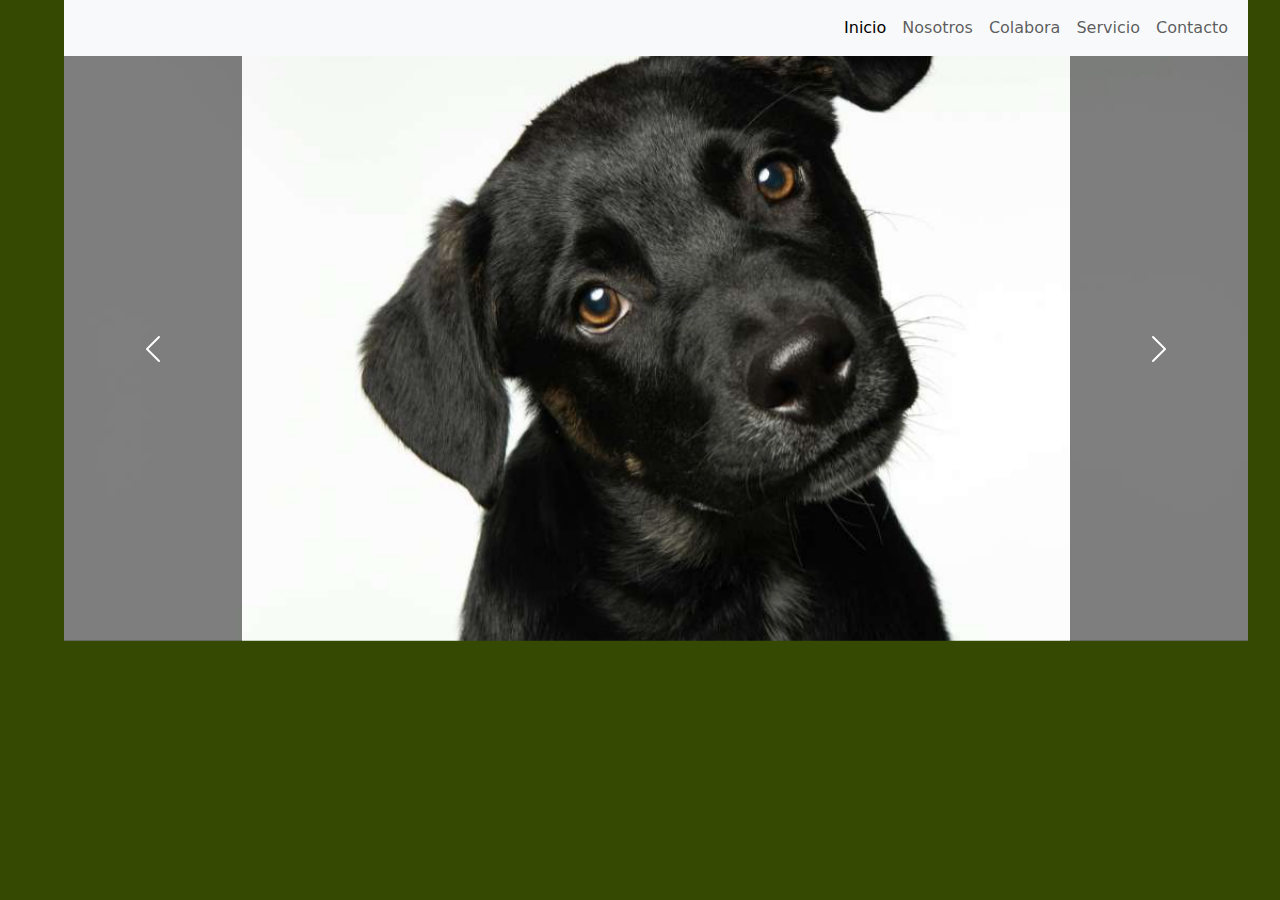
<file: index.html>
<!DOCTYPE html>
<html lang="en">

<head>
  <meta charset="UTF-8">
  <meta name="viewport" content="width=device-width, initial-scale=1.0">
  <title>Ayuda a un Peludo - ONG parte 2 </title>
  <link href="https://cdn.jsdelivr.net/npm/bootstrap@5.3.3/dist/css/bootstrap.min.css" rel="stylesheet"
    integrity="sha384-QWTKZyjpPEjISv5WaRU9OFeRpok6YctnYmDr5pNlyT2bRjXh0JMhjY6hW+ALEwIH" crossorigin="anonymous">
  <link rel="stylesheet" href="./assets/css/styles.css">

</head>

<body>
  <nav class="navbar navbar-expand-lg bg-light bordes" data-bs-theme="light">
    <div class="container-fluid">
      <a class="navbar-brand" href="#"></a>
      <button class="navbar-toggler" type="button" data-bs-toggle="collapse" data-bs-target="#navbarColor01"
        aria-controls="navbarColor01" aria-expanded="false" aria-label="Toggle navigation">
        <span class="navbar-toggler-icon"></span>
      </button>
      <div class="boton" id="navbarColor01">
        <ul class="navbar-nav me-auto">
          <li class="nav-item">
            <a class="nav-link active" href="#">Inicio
              <span class="visually-hidden">(current)</span>
            </a>
          </li>
          <li class="nav-item">
            <a class="nav-link" href="#">Nosotros</a>
          </li>
          <li class="nav-item">
            <a class="nav-link" href="#">Colabora</a>
          </li>
          <li class="nav-item">
            <a class="nav-link" href="#">Servicio</a>
          </li>
          <li class="nav-item">
            <a class="nav-link" href="#">Contacto</a>
          </li>

        </ul>
      </div>
    </div>
  </nav>


  <script src="https://cdn.jsdelivr.net/npm/bootstrap@5.3.3/dist/js/bootstrap.bundle.min.js"
    integrity="sha384-YvpcrYf0tY3lHB60NNkmXc5s9fDVZLESaAA55NDzOxhy9GkcIdslK1eN7N6jIeHz"
    crossorigin="anonymous"></script>
</body>

</html>
<div id="carouselExample" class="carousel slide bordes2">
  <div class="carousel-inner">
    <div class="carousel-item active">
      <a href="./indexMascotas.html">
        <img src="./assets/img/perro1.jpg" class="tamano" alt="perro1">
        <a href="./indexMascotas.html"></a>
      </a>
    </div>
    <div class="carousel-item">
      <a href="./indexMascotas.html">
        <img src="./assets/img/perro2.jpg" class="tamano" alt="perro2">
        <a href="./indexMascotas.html"></a>
      </a>
    </div>
    <div class="carousel-item">
      <a href="./indexMascotas.html">
        <img src="./assets/img/perro3.jpg" class="tamano" alt="perro3" >
        <a href="./indexMascotas.html"></a>
      </a>
    </div>
    <div class="carousel-item">
      <a href="./indexMascotas.html">
        <img src="./assets/img/gato1.jpg" class="tamano" alt="gato1">
      </a>
    </div>
    <div class="carousel-item">
      <a href="./indexMascotas.html">
        <img src="./assets/img/gato2.jpg" class="tamano" alt="gato2" >
      </a>
    </div>
    <div class="carousel-item">
      <a href="./indexMascotas.html">
        <img src="./assets/img/gato3.jpg" class="tamano" alt="gato3" >
      </a>
    </div>
  </div>
  <button class="carousel-control-prev" type="button" data-bs-target="#carouselExample" data-bs-slide="prev">
    <span class="carousel-control-prev-icon" aria-hidden="true"></span>
    <span class="visually-hidden">Anterior</span>
  </button>
  <button class="carousel-control-next" type="button" data-bs-target="#carouselExample" data-bs-slide="next">
    <span class="carousel-control-next-icon" aria-hidden="true"></span>
    <span class="visually-hidden">Siguiente</span>
  </button>
</div>
</file>
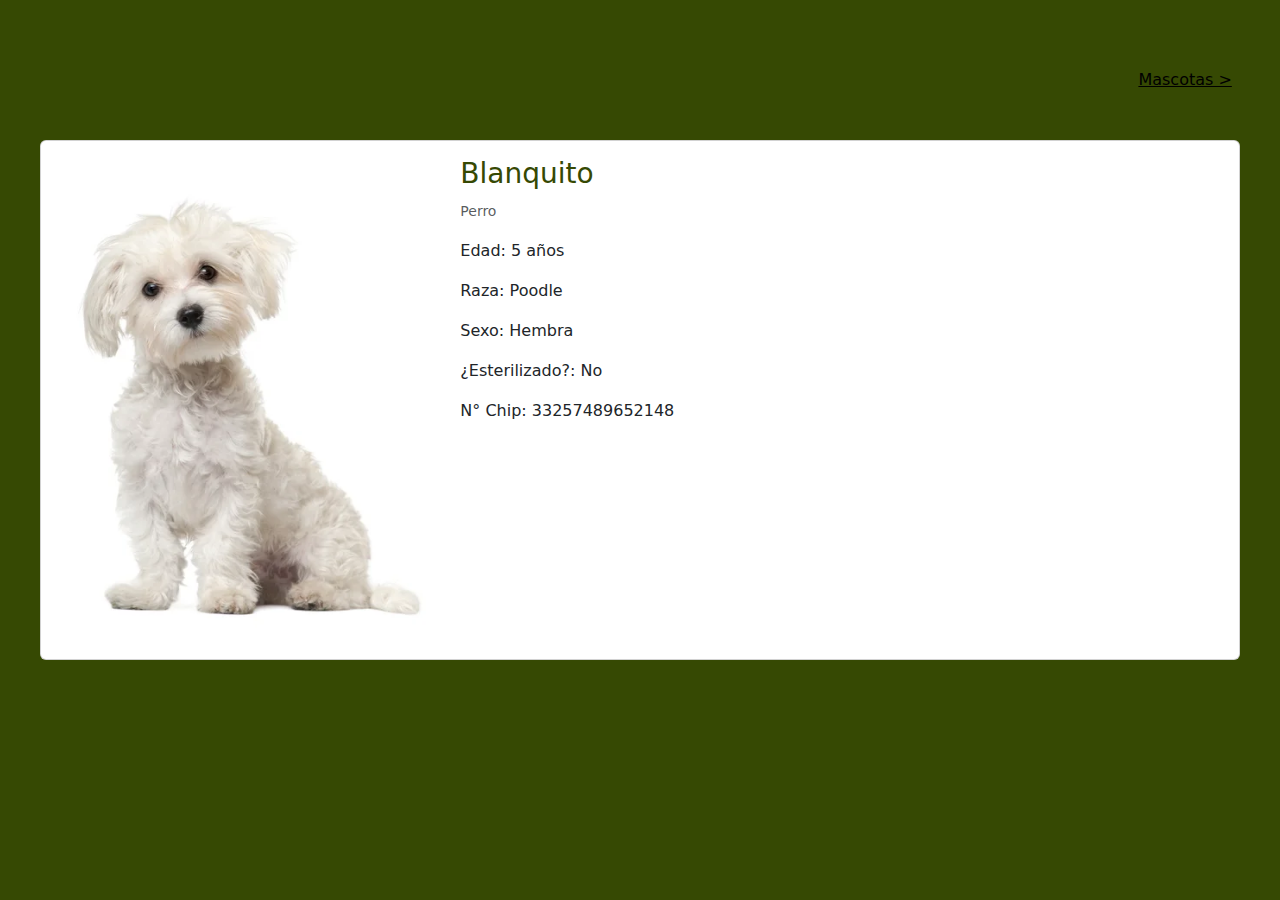
<file: indexBlanquito.html>
<!DOCTYPE html>
<html lang="es">

<head>
    <meta charset="UTF-8">
    <meta name="viewport" content="width=device-width, initial-scale=1.0">
    <title>Mascotas - perro.exe</title>
    <link href="https://cdn.jsdelivr.net/npm/bootstrap@5.3.3/dist/css/bootstrap.min.css" rel="stylesheet"
        integrity="sha384-QWTKZyjpPEjISv5WaRU9OFeRpok6YctnYmDr5pNlyT2bRjXh0JMhjY6hW+ALEwIH" crossorigin="anonymous">
    <link rel="stylesheet" href="./assets/css/styles.css">
</head>

<body>

    <div class="row mt-5 mx-auto">
        <a href="./indexMascotas.html" class="enlace ms-fullDerecha">Mascotas ></a>
        <div class="card mb-3 mt-5 mx-auto" style="max-width: 1200px;">
            <div class="row g-0">
                <div class="col-md-4">
                    <img src="./assets/img/perro3.jpg" class="img-fluid rounded-start" alt="...">
                </div>
                <div class="col-md-8">
                    <div class="card-body">
                        <h3 class="card-title">Blanquito</h3>
                        <p class="card-text"><small class="text-body-secondary">Perro</small></p>
                        <p class="card-text mt-2">Edad: 5 años</p>
                        <p class="card-text">Raza: Poodle</p>
                        <p class="card-text">Sexo: Hembra</p>
                        <p class="card-text">¿Esterilizado?: No</p>
                        <p class="card-text">N° Chip: 33257489652148 </p>

                    </div>
                </div>
            </div>
        </div>
    </div>

    <script src="https://cdn.jsdelivr.net/npm/bootstrap@5.3.3/dist/js/bootstrap.bundle.min.js"
        integrity="sha384-YvpcrYf0tY3lHB60NNkmXc5s9fDVZLESaAA55NDzOxhy9GkcIdslK1eN7N6jIeHz"
        crossorigin="anonymous"></script>
</body>

</html>
</file>
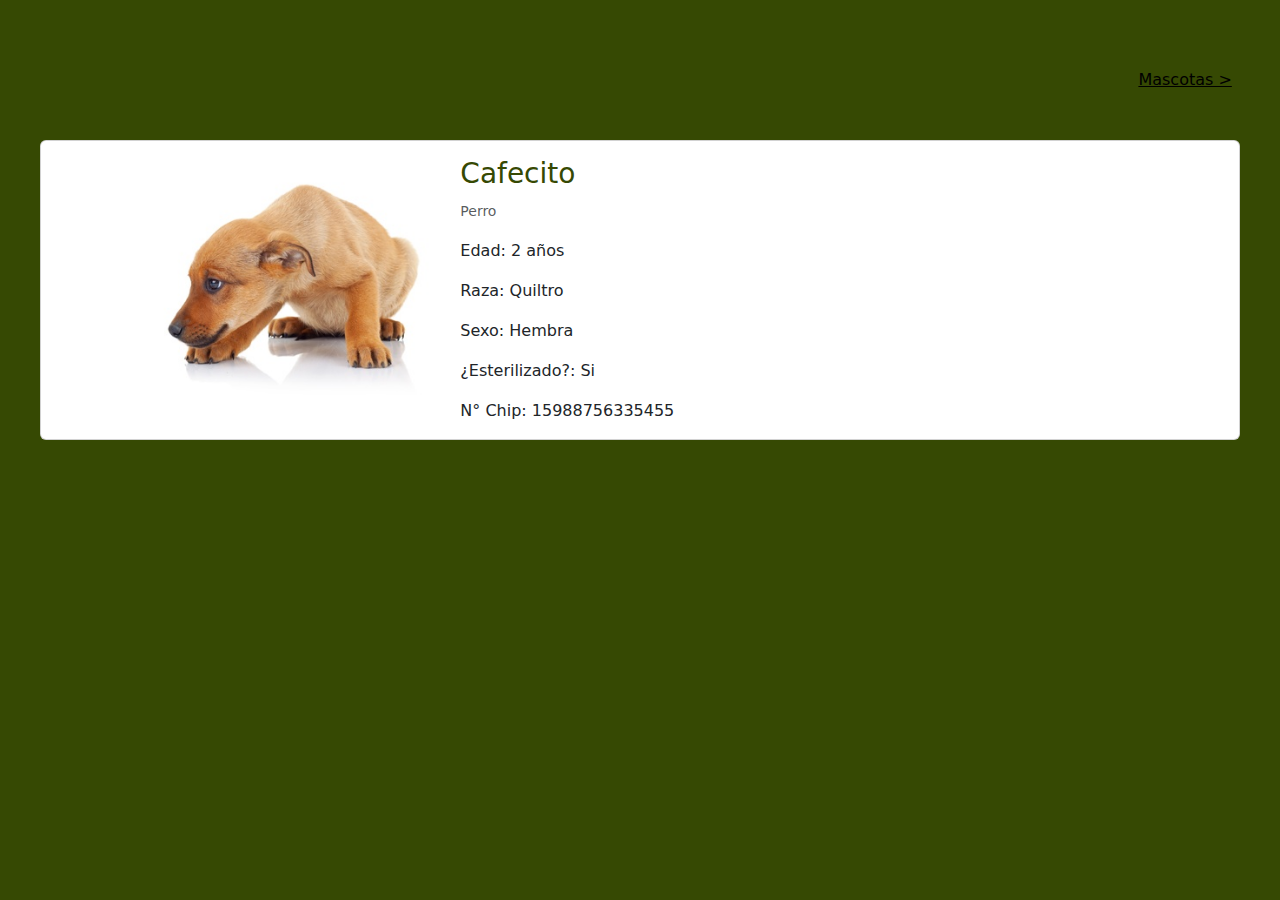
<file: indexCafecito.html>
<!DOCTYPE html>
<html lang="es">

<head>
    <meta charset="UTF-8">
    <meta name="viewport" content="width=device-width, initial-scale=1.0">
    <title>Mascotas - Play 5</title>
    <link href="https://cdn.jsdelivr.net/npm/bootstrap@5.3.3/dist/css/bootstrap.min.css" rel="stylesheet"
        integrity="sha384-QWTKZyjpPEjISv5WaRU9OFeRpok6YctnYmDr5pNlyT2bRjXh0JMhjY6hW+ALEwIH" crossorigin="anonymous">
    <link rel="stylesheet" href="./assets/css/styles.css">
</head>

<body>

    <div class="row mt-5 mx-auto">
        <a href="./indexMascotas.html" class="enlace ms-fullDerecha">Mascotas ></a>
        <div class="card mb-3 mt-5 mx-auto" style="max-width: 1200px;">
            <div class="row g-0">
                <div class="col-md-4">
                    <img src="./assets/img/perro2.jpg" class="img-fluid rounded-start" alt="...">
                </div>
                <div class="col-md-8">
                    <div class="card-body">
                        <h3 class="card-title">Cafecito</h3>
                        <p class="card-text"><small class="text-body-secondary">Perro</small></p>
                        <p class="card-text mt-2">Edad: 2 años</p>
                        <p class="card-text">Raza: Quiltro </p>
                        <p class="card-text">Sexo: Hembra</p>
                        <p class="card-text">¿Esterilizado?: Si</p>
                        <p class="card-text">N° Chip: 15988756335455 </p>

                    </div>
                </div>
            </div>
        </div>
    </div>

    <script src="https://cdn.jsdelivr.net/npm/bootstrap@5.3.3/dist/js/bootstrap.bundle.min.js"
        integrity="sha384-YvpcrYf0tY3lHB60NNkmXc5s9fDVZLESaAA55NDzOxhy9GkcIdslK1eN7N6jIeHz"
        crossorigin="anonymous"></script>
</body>

</html>
</file>
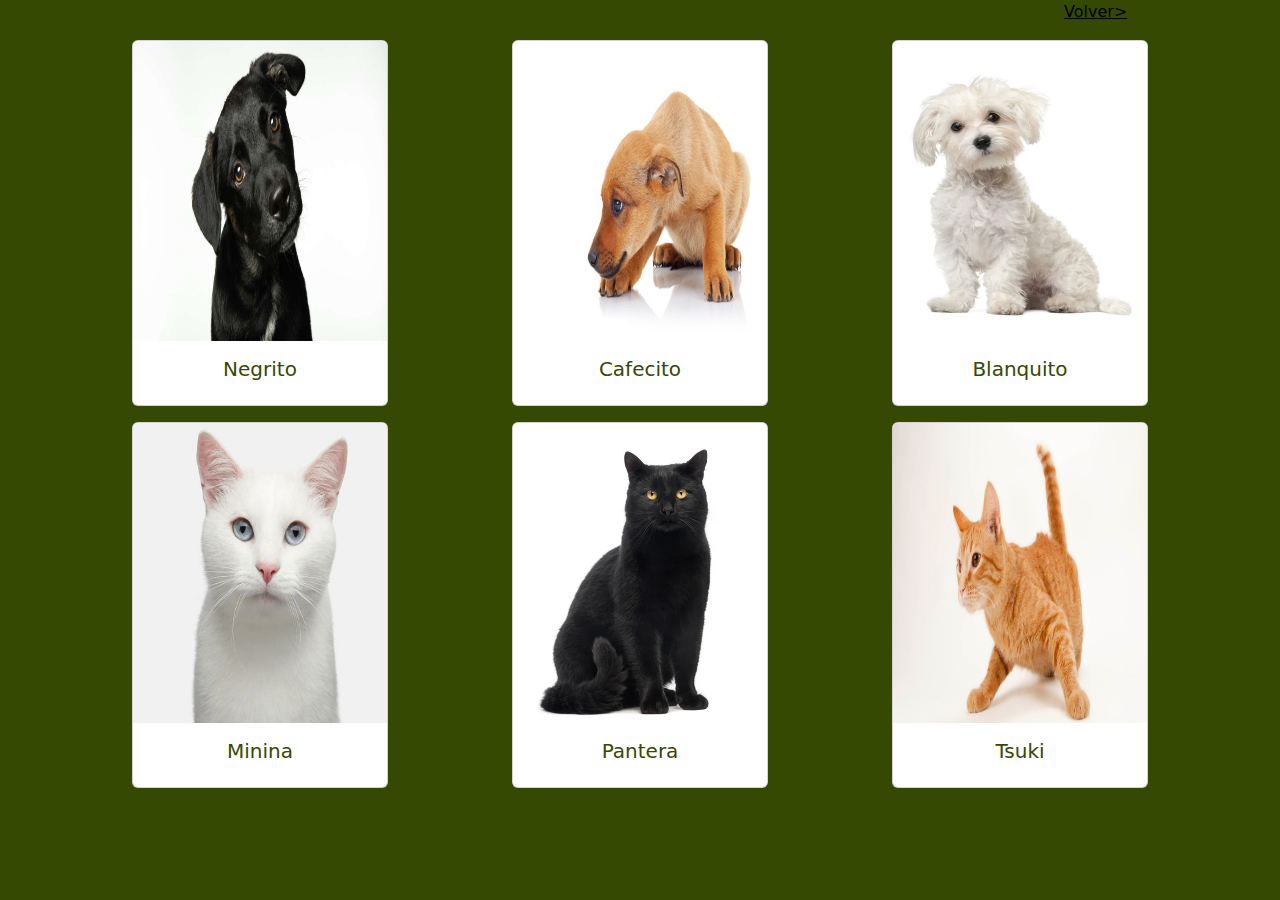
<file: indexMascotas.html>
<!DOCTYPE html>
<html lang="es">

<head>
    <meta charset="UTF-8">
    <meta name="viewport" content="width=device-width, initial-scale=1.0">
    <title>Mascotas</title>
    <link href="https://cdn.jsdelivr.net/npm/bootstrap@5.3.3/dist/css/bootstrap.min.css" rel="stylesheet"
        integrity="sha384-QWTKZyjpPEjISv5WaRU9OFeRpok6YctnYmDr5pNlyT2bRjXh0JMhjY6hW+ALEwIH" crossorigin="anonymous">
    <link rel="stylesheet" href="./assets/css/styles.css">
</head>

<body>
    <div class="container mx-auto">
        <a href="./index.html" class="enlace ms-fullDerecha">Volver></a>
        <div>
            <div class="row mt-3">
                <div class="text-center col-xs-12 col-sm-12 col-md-4 col-lg-4 mx-auto">
                    <div class="card d-flex text-center justify-content-between mx-auto" style="width: 16rem;">
                        <a href="./indexNegrito.html">
                            <img src="./assets/img/perro1.jpg" class="card-img-top" alt="Perro 1 negrito" width="520" height="300">
                        </a>
                        <div class="card-body">
                            <h5 class="card-title">Negrito</h5>
                        </div>
                    </div>
                </div>

                <div class="text-center col-xs-12 col-sm-12 col-md-4 col-lg-4 mx-auto">
                    <div class="card d-flex text-center justify-content-between mx-auto" style="width: 16rem;">
                        <a href="./indexCafecito.html">
                            <img src="./assets/img/perro2.jpg" class="card-img-top" alt="Perro 2 cafecito" width="520" height="300" >
                        </a>
                        <div class="card-body">
                            <h5 class="card-title">Cafecito</h5>
                        </div>
                    </div>
                </div>

                <div class="text-center col-xs-12 col-sm-12 col-md-4 col-lg-4 mx-auto">
                    <div class="card d-flex text-center justify-content-between mx-auto" style="width: 16rem;">
                        <a href="./indexBlanquito.html">
                            <img src="./assets/img/perro3.jpg" class="card-img-top" alt="Perro 3 Blanquito" width="520" height="300">
                        </a>
                        <div class="card-body">
                            <h5 class="card-title">Blanquito</h5>
                        </div>
                    </div>
                </div>

                
                <div class="text-center col-xs-12 col-sm-12 col-md-4 col-lg-4 mt-3 mx-auto">
                    <div class="card d-flex text-center justify-content-between mx-auto" style="width: 16rem;">
                        <a href="./indexMinina.html">
                            <img src="./assets/img/gato1.jpg" class="card-img-top" alt="Gato 1 Minina" width="520" height="300">
                        </a>
                        <div class="card-body">
                            <h5 class="card-title">Minina</h5>
                        </div>
                    </div>
                </div>

                <div class="text-center col-xs-12 col-sm-12 col-md-4 col-lg-4 mt-3 mx-auto">
                    <div class="card d-flex text-center justify-content-between mx-auto" style="width: 16rem;">
                        <a href="./indexPantera.html">
                            <img src="./assets/img/gato2.jpg" class="card-img-top" alt="Gato 2 Pantera" width="520" height="300">
                        </a>
                        <div class="card-body">
                            <h5 class="card-title">Pantera</h5>
                        </div>
                    </div>
                </div>

                <div class="text-center col-xs-12 col-sm-12 col-md-4 col-lg-4 mt-3 mx-auto">
                    <div class="card d-flex text-center justify-content-between mx-auto" style="width: 16rem;">
                        <a href="./indexTsuki.html">
                            <img src="./assets/img/gato3.jpg" class="card-img-top" alt="Gato 3 Tsuki" width="520" height="300">
                        </a>
                        <div class="card-body">
                            <h5 class="card-title">Tsuki</h5>
                        </div>
                    </div>
                </div>
            </div>
        </div>
    </div>
    <script src="https://cdn.jsdelivr.net/npm/bootstrap@5.3.3/dist/js/bootstrap.bundle.min.js"
        integrity="sha384-YvpcrYf0tY3lHB60NNkmXc5s9fDVZLESaAA55NDzOxhy9GkcIdslK1eN7N6jIeHz"
        crossorigin="anonymous"></script>
</body>

</html>
</file>
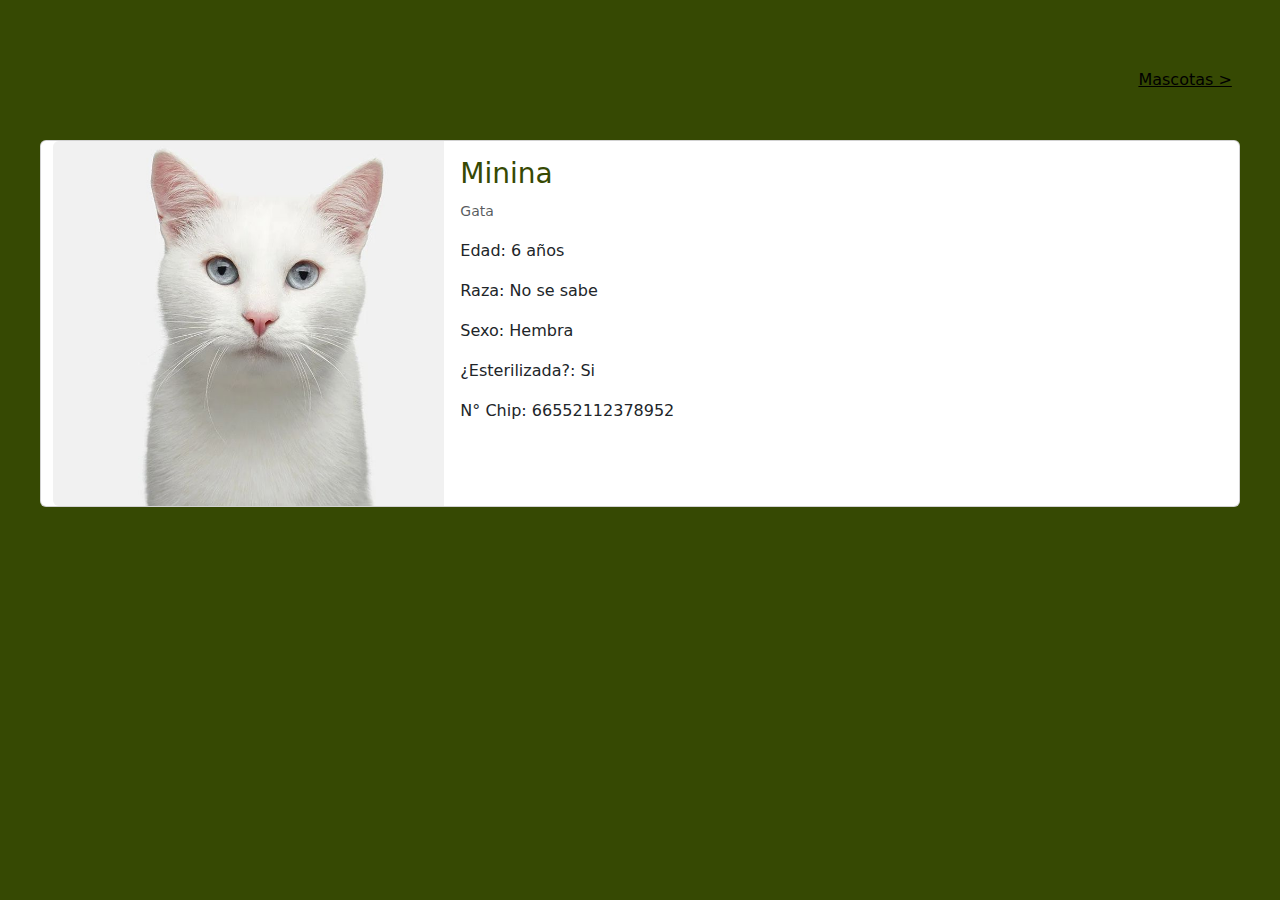
<file: indexMinina.html>
<!DOCTYPE html>
<html lang="es">

<head>
    <meta charset="UTF-8">
    <meta name="viewport" content="width=device-width, initial-scale=1.0">
    <title>Mascotas - Luna</title>
    <link href="https://cdn.jsdelivr.net/npm/bootstrap@5.3.3/dist/css/bootstrap.min.css" rel="stylesheet"
        integrity="sha384-QWTKZyjpPEjISv5WaRU9OFeRpok6YctnYmDr5pNlyT2bRjXh0JMhjY6hW+ALEwIH" crossorigin="anonymous">
    <link rel="stylesheet" href="./assets/css/styles.css">
</head>

<body>

    <div class="row mt-5 mx-auto">
        <a href="./indexMascotas.html" class="enlace ms-fullDerecha">Mascotas ></a>
        <div class="card mb-3 mt-5 mx-auto" style="max-width: 1200px;">
            <div class="row g-0">
                <div class="col-md-4">
                    <img src="./assets/img/gato1.jpg" class="img-fluid rounded-start" alt="...">
                </div>
                <div class="col-md-8">
                    <div class="card-body">
                        <h3 class="card-title">Minina</h3>
                        <p class="card-text"><small class="text-body-secondary">Gata</small></p>
                        <p class="card-text mt-2">Edad: 6 años</p>
                        <p class="card-text">Raza: No se sabe</p>
                        <p class="card-text">Sexo: Hembra</p>
                        <p class="card-text">¿Esterilizada?: Si</p>
                        <p class="card-text">N° Chip: 66552112378952 </p>

                    </div>
                </div>
            </div>
        </div>
    </div>

    <script src="https://cdn.jsdelivr.net/npm/bootstrap@5.3.3/dist/js/bootstrap.bundle.min.js"
        integrity="sha384-YvpcrYf0tY3lHB60NNkmXc5s9fDVZLESaAA55NDzOxhy9GkcIdslK1eN7N6jIeHz"
        crossorigin="anonymous"></script>
</body>

</html>
</file>
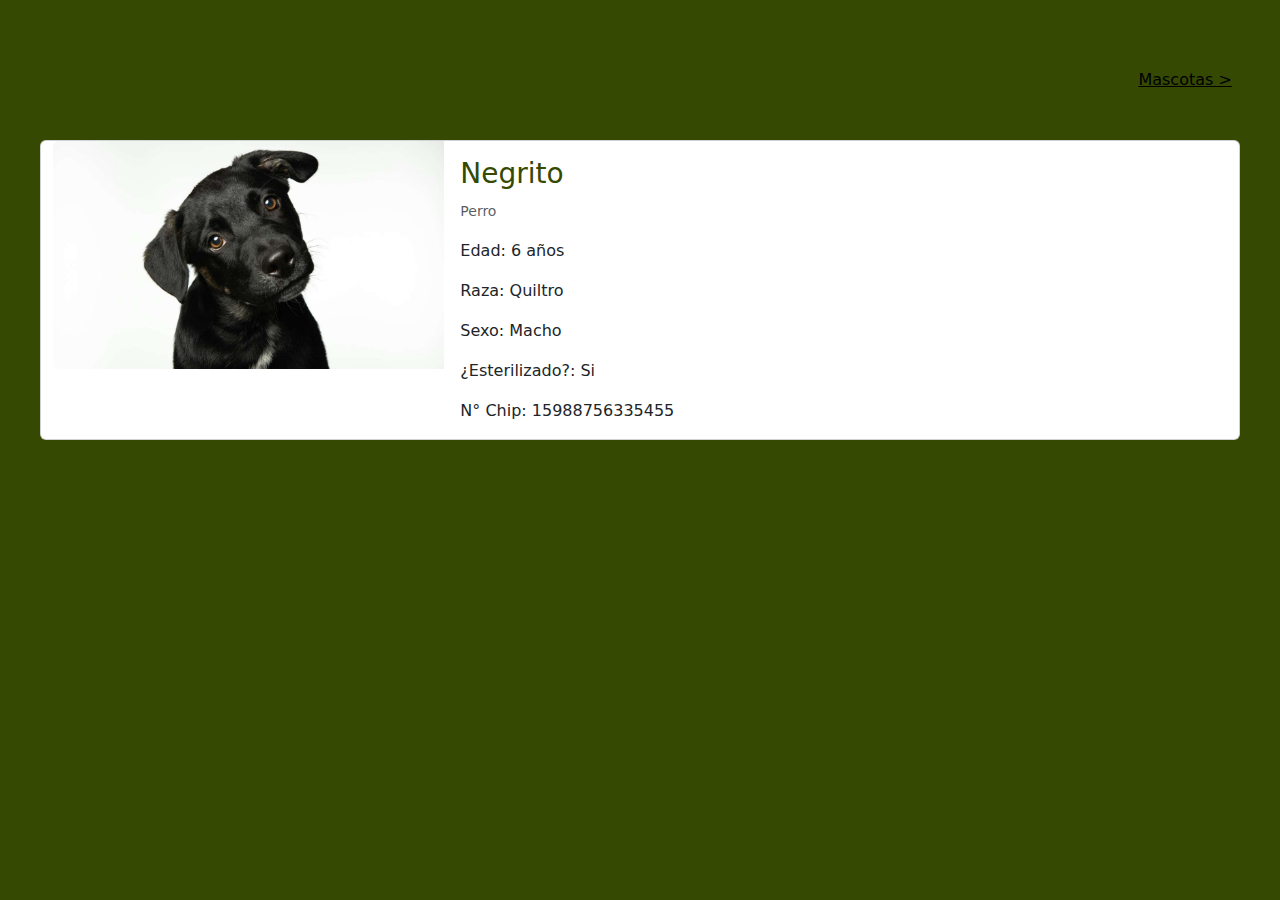
<file: indexNegrito.html>
<!DOCTYPE html>
<html lang="es">

<head>
    <meta charset="UTF-8">
    <meta name="viewport" content="width=device-width, initial-scale=1.0">
    <title>Mascotas - Max</title>
    <link href="https://cdn.jsdelivr.net/npm/bootstrap@5.3.3/dist/css/bootstrap.min.css" rel="stylesheet"
        integrity="sha384-QWTKZyjpPEjISv5WaRU9OFeRpok6YctnYmDr5pNlyT2bRjXh0JMhjY6hW+ALEwIH" crossorigin="anonymous">
    <link rel="stylesheet" href="./assets/css/styles.css">
</head>

<body>
    
    <div class="row mt-5 mx-auto">
        <a href="./indexMascotas.html" class="enlace ms-fullDerecha">Mascotas ></a>
        <div class="card mb-3 mt-5 mx-auto" style="max-width: 1200px;">
            <div class="row g-0">
                <div class="col-md-4">
                    <img src="./assets/img/perro1.jpg" class="img-fluid rounded-start" alt="...">
                </div>
                <div class="col-md-8">
                    <div class="card-body">
                        <h3 class="card-title">Negrito</h3>
                        <p class="card-text"><small class="text-body-secondary">Perro</small></p>
                        <p class="card-text mt-2">Edad: 6 años</p>
                        <p class="card-text">Raza: Quiltro </p>
                        <p class="card-text">Sexo: Macho</p>
                        <p class="card-text">¿Esterilizado?: Si</p>
                        <p class="card-text">N° Chip: 15988756335455  </p>
                        
                    </div>
                </div>
            </div>
        </div>
    </div>

    <script src="https://cdn.jsdelivr.net/npm/bootstrap@5.3.3/dist/js/bootstrap.bundle.min.js"
        integrity="sha384-YvpcrYf0tY3lHB60NNkmXc5s9fDVZLESaAA55NDzOxhy9GkcIdslK1eN7N6jIeHz"
        crossorigin="anonymous"></script>
</body>

</html>
</file>
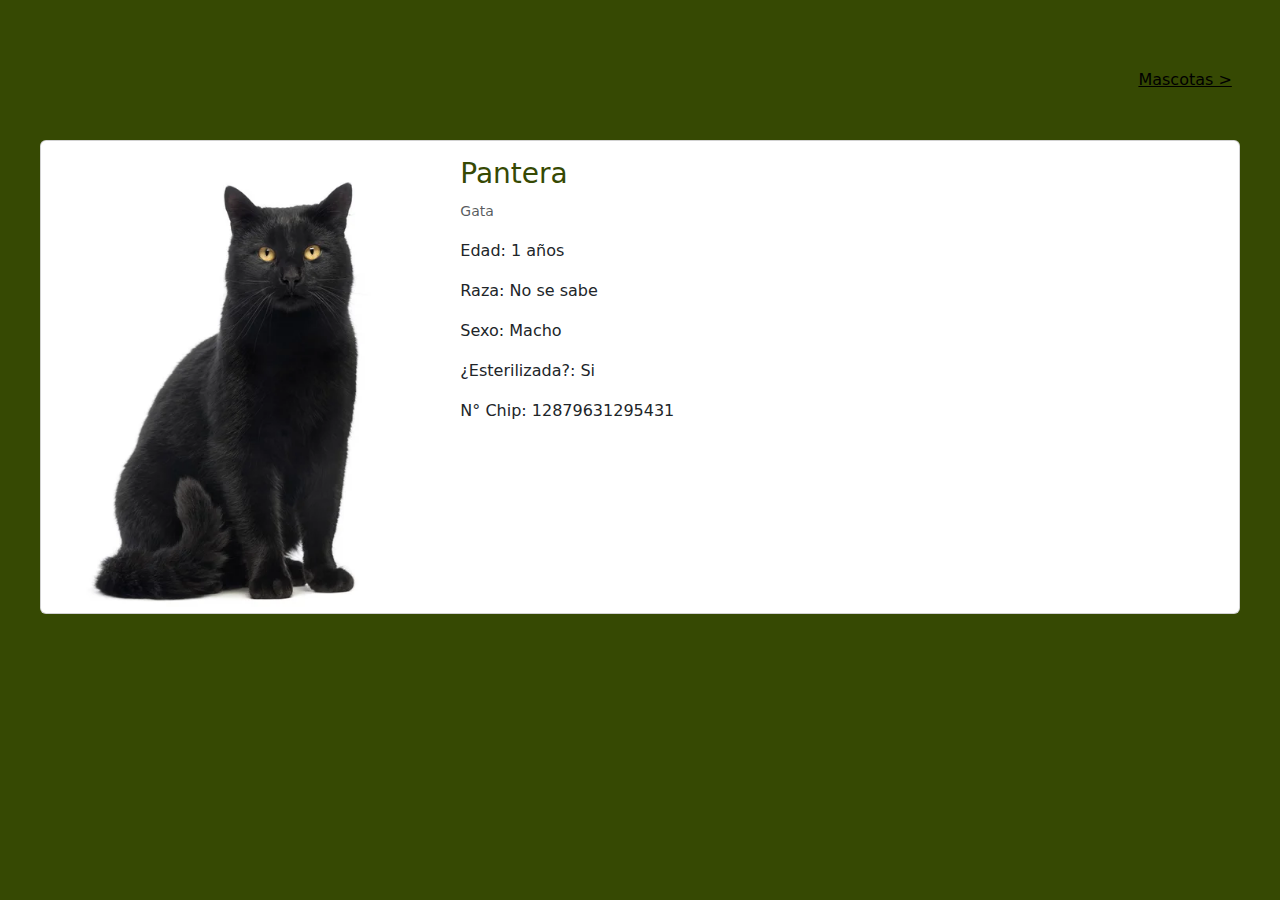
<file: indexPantera.html>
<!DOCTYPE html>
<html lang="es">

<head>
    <meta charset="UTF-8">
    <meta name="viewport" content="width=device-width, initial-scale=1.0">
    <title>Mascotas - Coco</title>
    <link href="https://cdn.jsdelivr.net/npm/bootstrap@5.3.3/dist/css/bootstrap.min.css" rel="stylesheet"
        integrity="sha384-QWTKZyjpPEjISv5WaRU9OFeRpok6YctnYmDr5pNlyT2bRjXh0JMhjY6hW+ALEwIH" crossorigin="anonymous">
    <link rel="stylesheet" href="./assets/css/styles.css">
</head>

<body>

    <div class="row mt-5 mx-auto">
        <a href="./indexMascotas.html" class="enlace ms-fullDerecha">Mascotas ></a>
        <div class="card mb-3 mt-5 mx-auto" style="max-width: 1200px;">
            <div class="row g-0">
                <div class="col-md-4">
                    <img src="./assets/img/gato2.jpg" class="img-fluid rounded-start" alt="...">
                </div>
                <div class="col-md-8">
                    <div class="card-body">
                        <h3 class="card-title">Pantera</h3>
                        <p class="card-text"><small class="text-body-secondary">Gata</small></p>
                        <p class="card-text mt-2">Edad: 1 años</p>
                        <p class="card-text">Raza: No se sabe</p>
                        <p class="card-text">Sexo: Macho</p>
                        <p class="card-text">¿Esterilizada?: Si</p>
                        <p class="card-text">N° Chip: 12879631295431 </p>

                    </div>
                </div>
            </div>
        </div>
    </div>

    <script src="https://cdn.jsdelivr.net/npm/bootstrap@5.3.3/dist/js/bootstrap.bundle.min.js"
        integrity="sha384-YvpcrYf0tY3lHB60NNkmXc5s9fDVZLESaAA55NDzOxhy9GkcIdslK1eN7N6jIeHz"
        crossorigin="anonymous"></script>
</body>

</html>
</file>
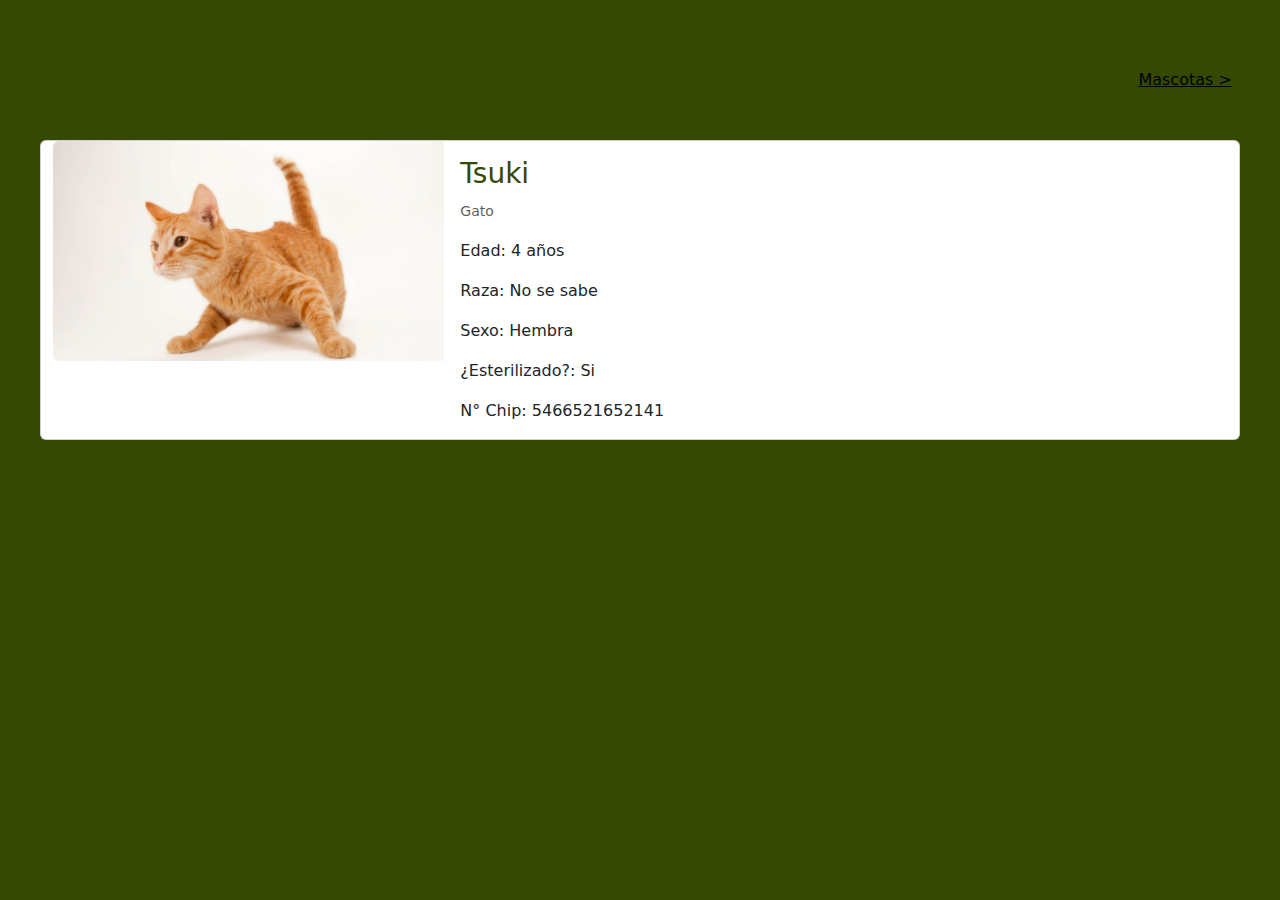
<file: indexTsuki.html>
<!DOCTYPE html>
<html lang="es">

<head>
    <meta charset="UTF-8">
    <meta name="viewport" content="width=device-width, initial-scale=1.0">
    <title>Mascotas - Sora</title>
    <link href="https://cdn.jsdelivr.net/npm/bootstrap@5.3.3/dist/css/bootstrap.min.css" rel="stylesheet"
        integrity="sha384-QWTKZyjpPEjISv5WaRU9OFeRpok6YctnYmDr5pNlyT2bRjXh0JMhjY6hW+ALEwIH" crossorigin="anonymous">
    <link rel="stylesheet" href="./assets/css/styles.css">
</head>

<body>

    <div class="row mt-5 mx-auto">
        <a href="./indexMascotas.html" class="enlace ms-fullDerecha">Mascotas ></a>
        <div class="card mb-3 mt-5 mx-auto" style="max-width: 1200px;">
            <div class="row g-0">
                <div class="col-md-4">
                    <img src="./assets/img/gato3.jpg" class="img-fluid rounded-start" alt="...">
                </div>
                <div class="col-md-8">
                    <div class="card-body">
                        <h3 class="card-title">Tsuki</h3>
                        <p class="card-text"><small class="text-body-secondary">Gato</small></p>
                        <p class="card-text mt-2">Edad: 4 años</p>
                        <p class="card-text">Raza: No se sabe</p>
                        <p class="card-text">Sexo: Hembra</p>
                        <p class="card-text">¿Esterilizado?: Si</p>
                        <p class="card-text">N° Chip: 5466521652141 </p>
                    </div>
                </div>
            </div>
        </div>
    </div>

    <script src="https://cdn.jsdelivr.net/npm/bootstrap@5.3.3/dist/js/bootstrap.bundle.min.js"
        integrity="sha384-YvpcrYf0tY3lHB60NNkmXc5s9fDVZLESaAA55NDzOxhy9GkcIdslK1eN7N6jIeHz"
        crossorigin="anonymous"></script>
</body>

</html>
</file>
<file: assets/css/styles.css>
body{
    background-color: rgb(54, 73, 3);
}

.bordes{
    margin-left: 5%;
    margin-right: 2.5%;
}
.bordes2{
    margin-left: 5%;
    margin-right: 2.5%;
}
.tamano{
    height: 585px;
    width: 100vw;
    object-fit: cover;
}
.boton:hover{
    color: rgb(54, 73, 3);
}

.card-title{
    color: rgb(54, 73, 3);
}

.ms-fullDerecha{
    margin-top: 20px;
    margin-left: 88%;
}

.enlace{
    color: black;
}

.carousel-control-prev{
    background-color: black;
}

.carousel-control-next{
    background-color: black;
}
</file>
